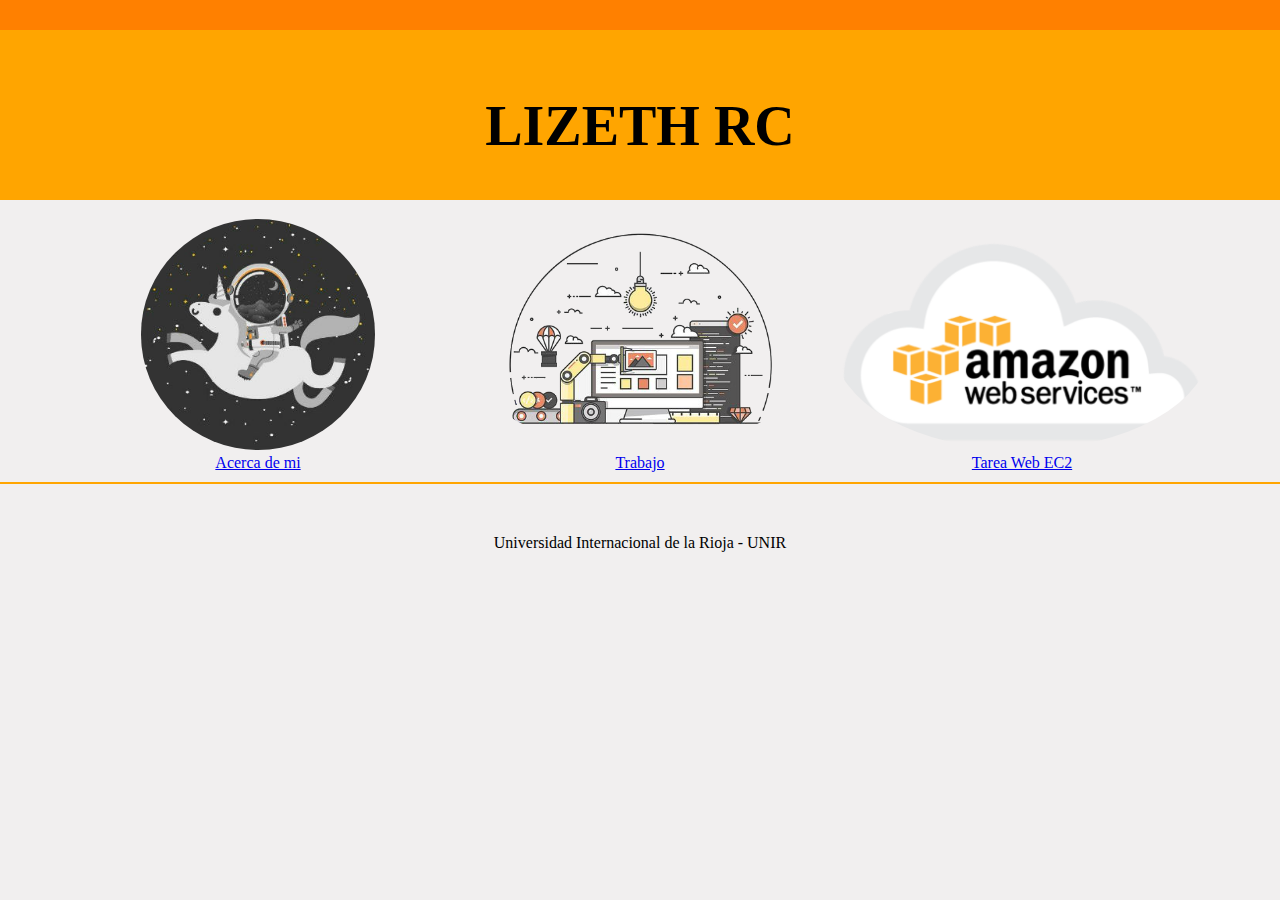
<file: index.html>
<!DOCTYPE html>
<html>
<head>
	<title>Lizeth</title>
	<link rel="stylesheet" href="css/style.css">
</head>
<body>
	<div class="banner">
		<div class="top-banner"></div>
        <div id="iam">LIZETH RC</div>
     </div>
	<div class="content">
		<div class="item">
			<img id="aboutme" src="image/aboutme2.jpg"/>
			<br/>
			<a href="aboutme.html">Acerca de mi</a>
		</div>
		<div class="item">
			<img src="image/work.png"/>
			<br/>
			<a href="work.html">Trabajo</a>
		</div>
		<div class="item">
			<img src="image/amazon.png"/>
			<br/>
			<a href="task.html">Tarea Web EC2</a>
		</div>
	</div>
	<div class="footer">
		Universidad Internacional de la Rioja - UNIR
	</div>
</body>
</html>
</file>
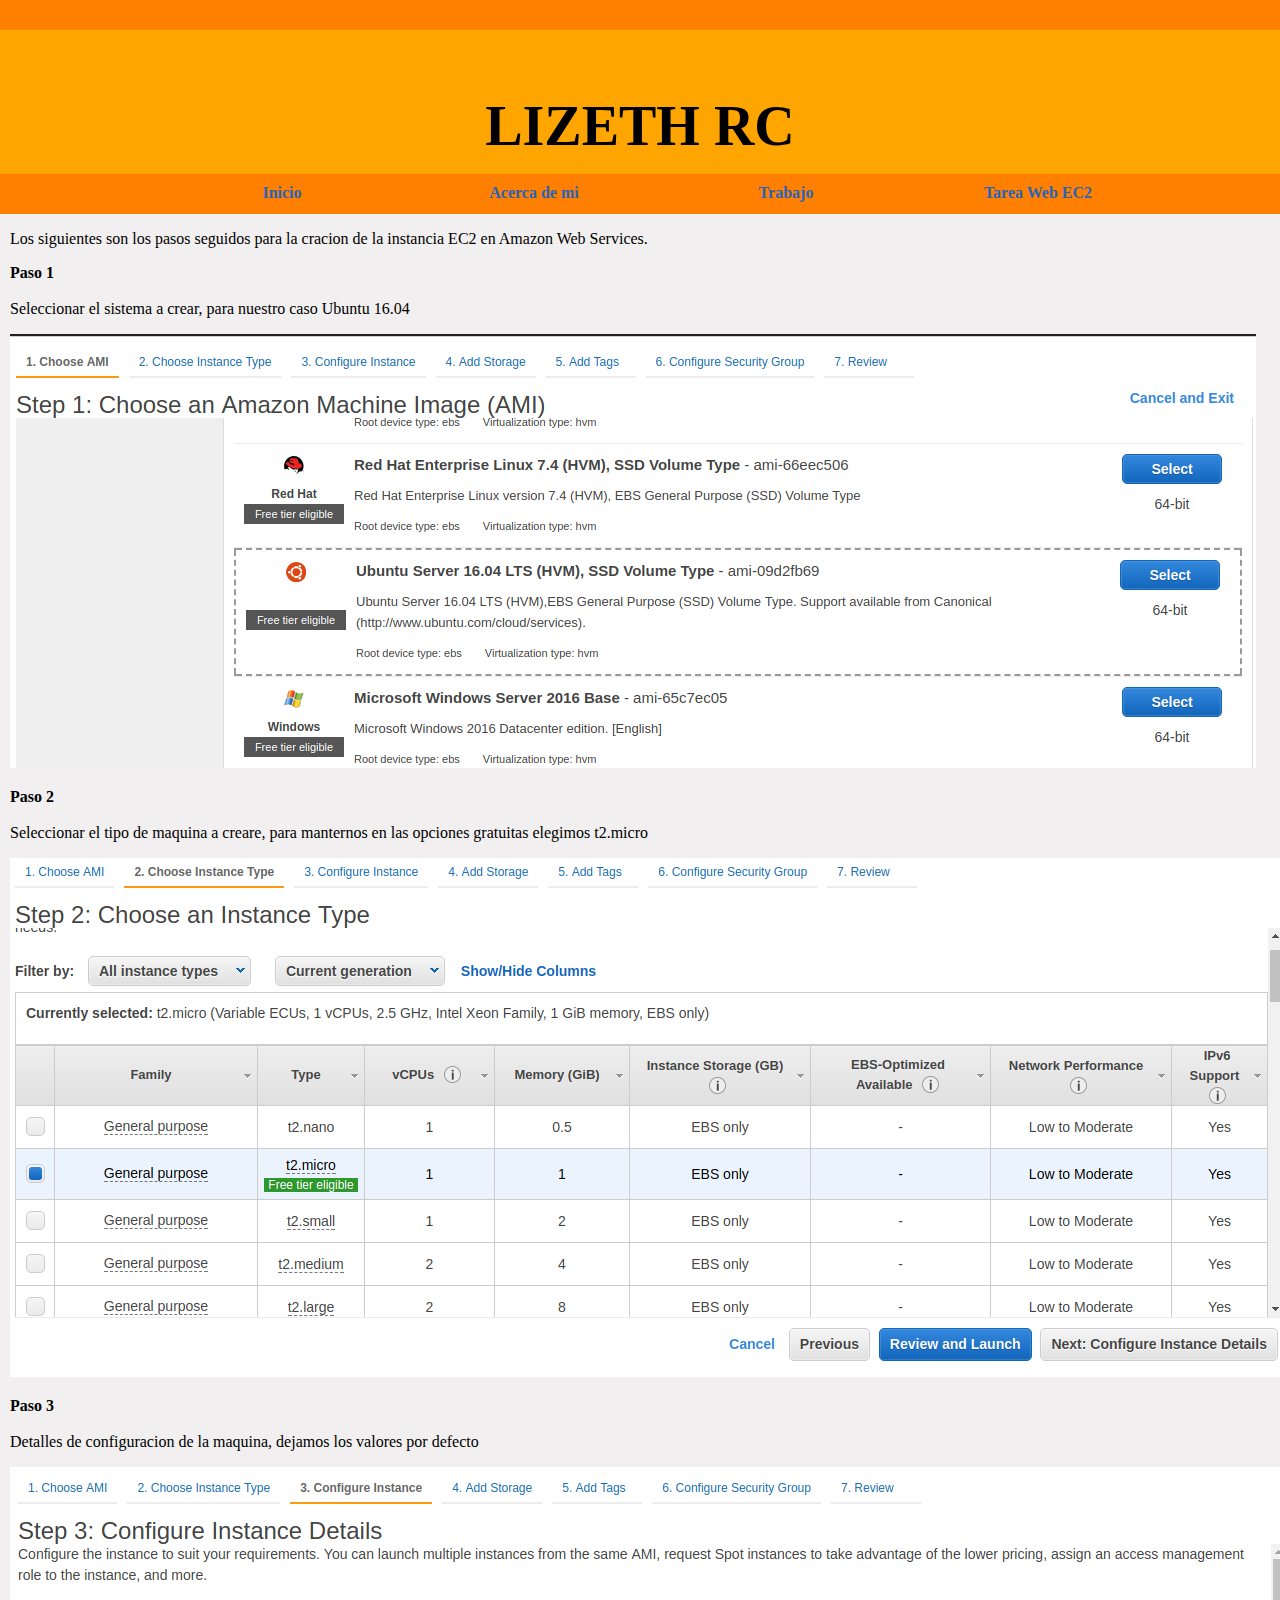
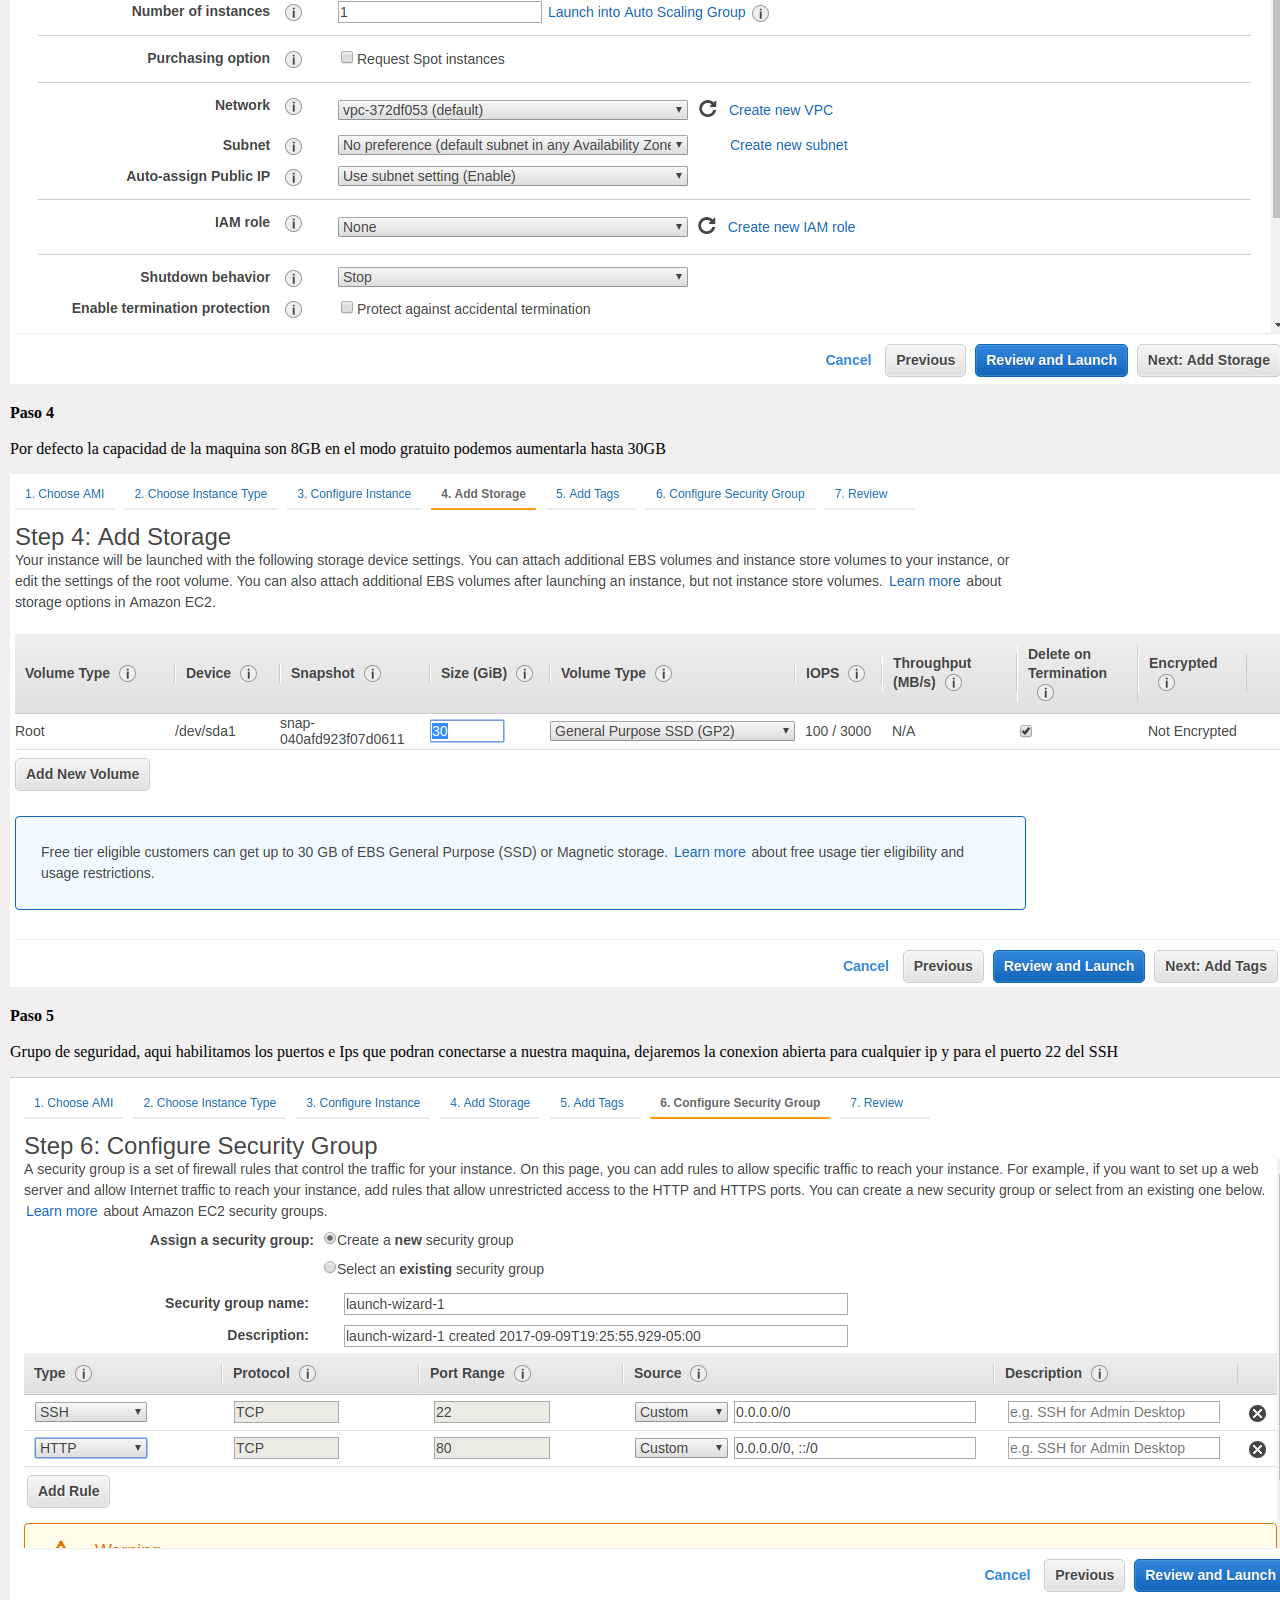
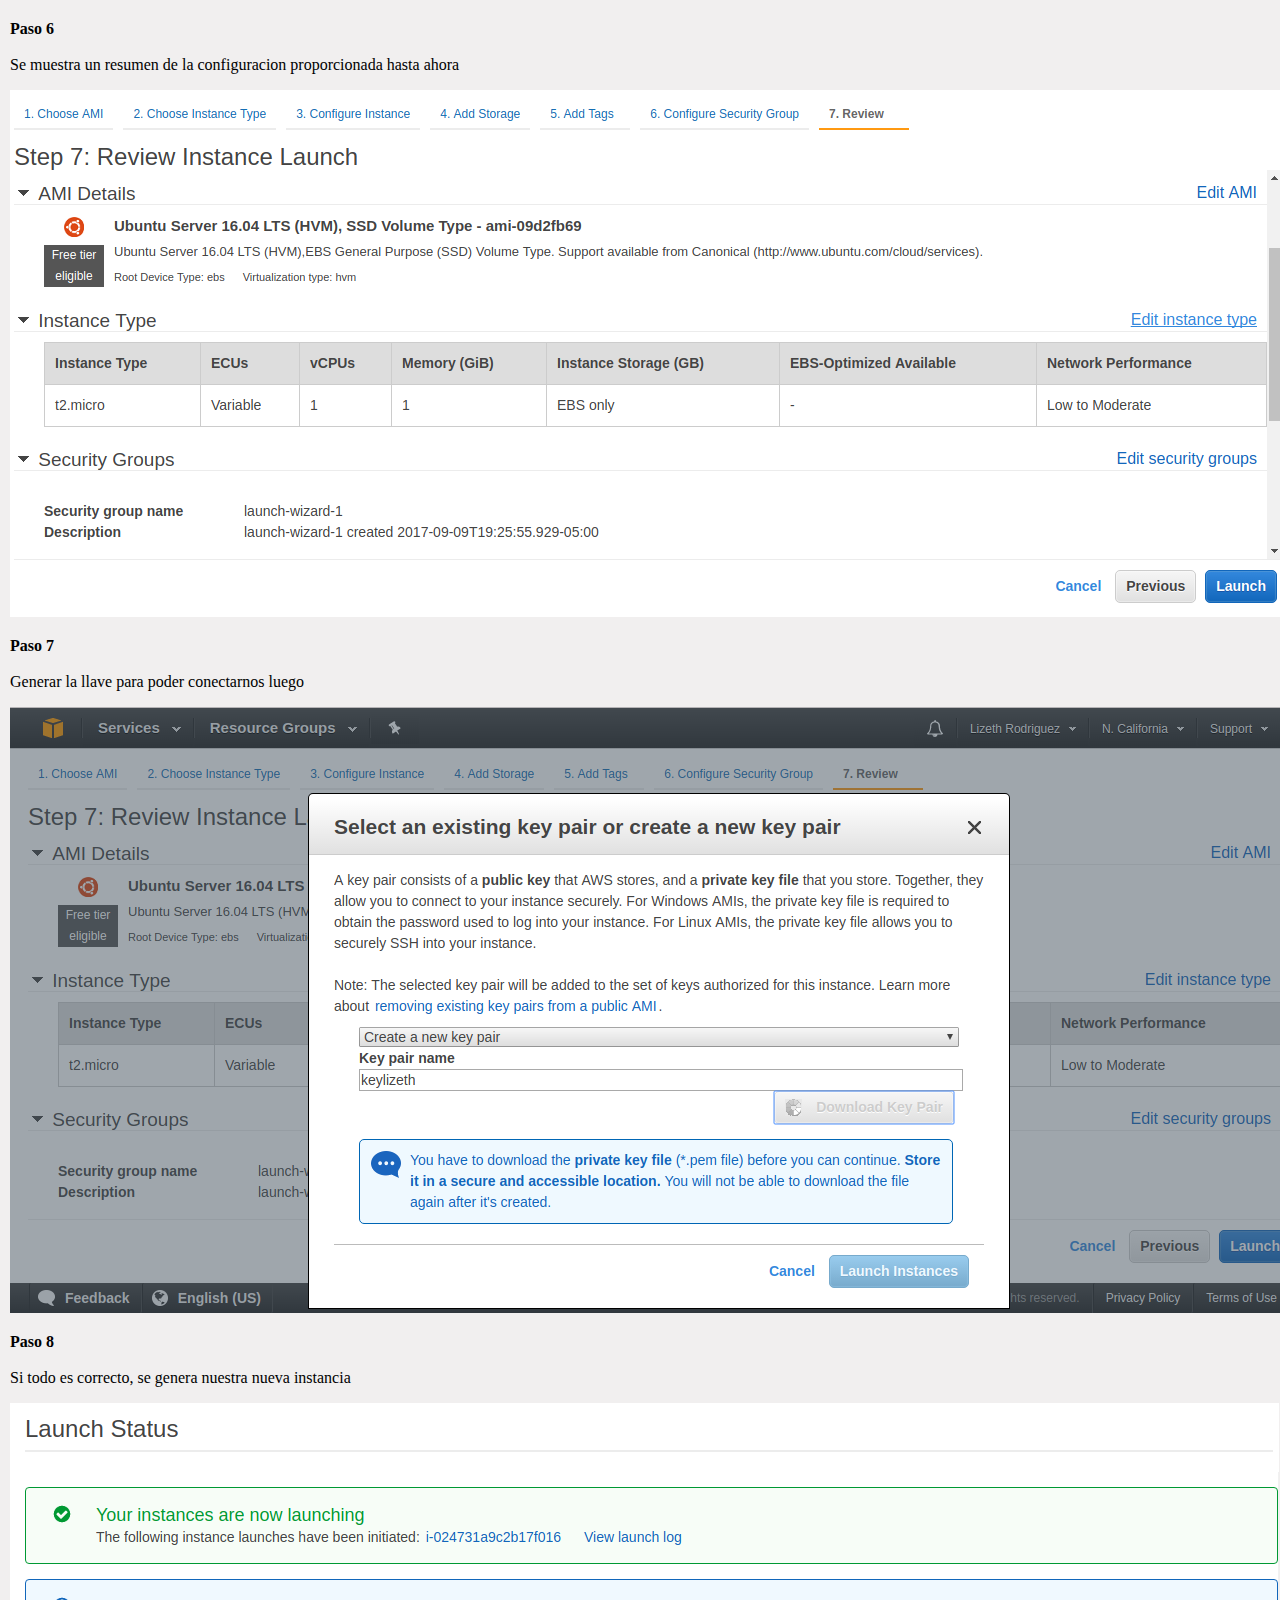
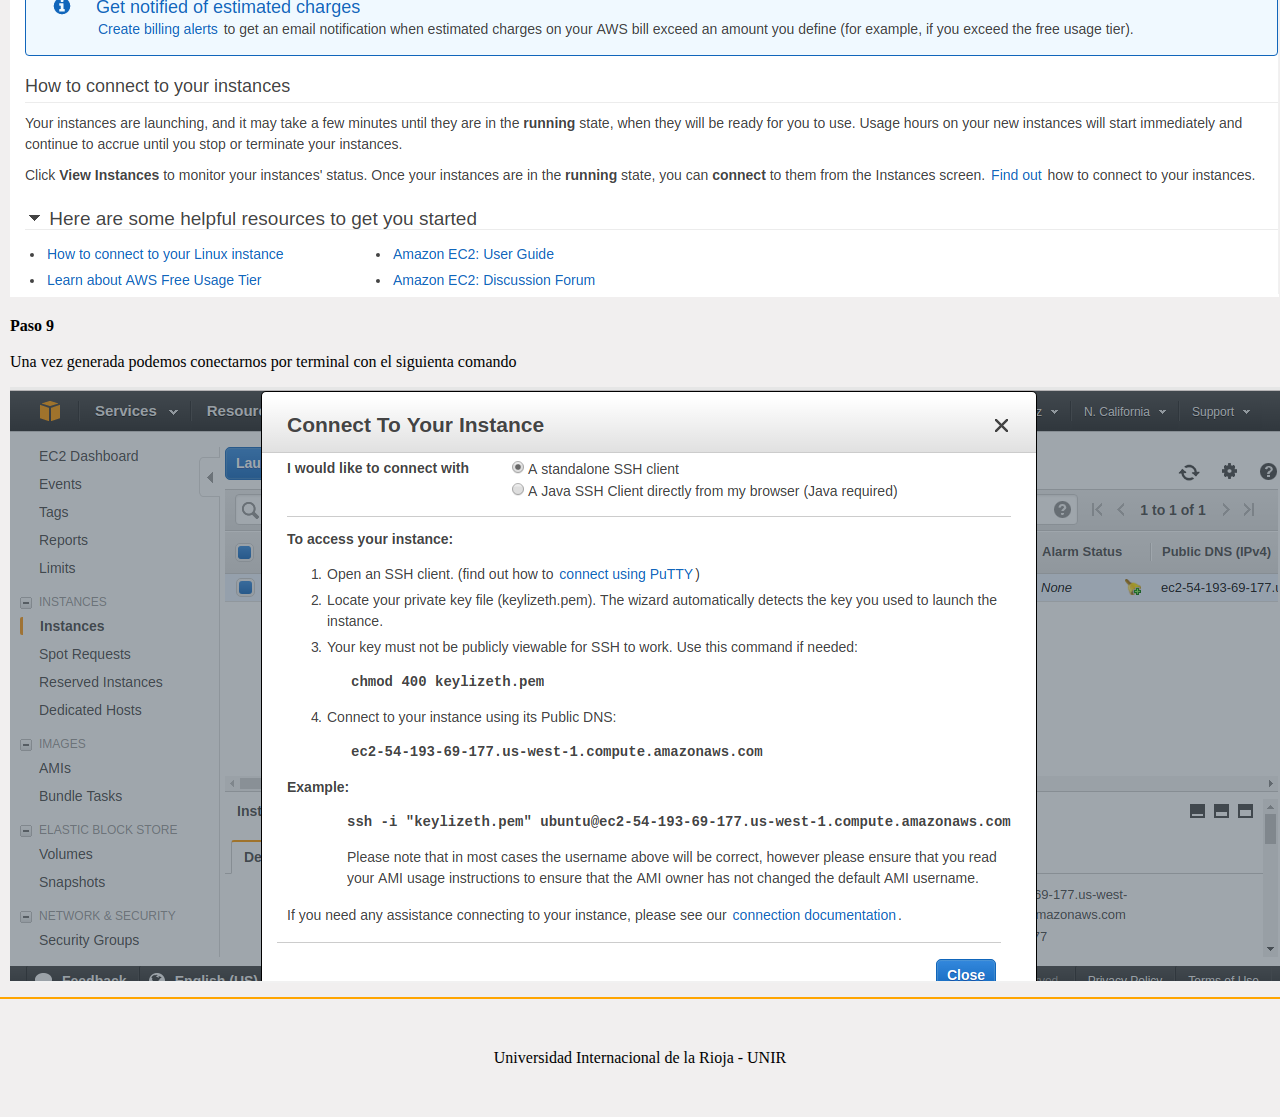
<file: task.html>
<!DOCTYPE html>
<html>
<head>
	<title>Lizeth</title>
	<link rel="stylesheet" href="css/style.css">
</head>
<body>
	<div class="banner">
		<div class="top-banner"></div>
        <div id="iam">LIZETH RC</div>

        <div class="h-menu">
            <ul class="menu">
            	<li class="item">
                  <a href="index.html">Inicio</a>
               </li>
               <li class="item">
                  <a href="aboutme.html">Acerca de mi</a>
               </li>
               <li class="item">
                  <a href="work.html">Trabajo</a>
               </li>
               <li class="item">
                  <a href="task.html">Tarea Web EC2</a>
               </li>
            </ul>
         </div>
     </div>
	<div class="content">

		<div class="task">
			<p>Los siguientes son los pasos seguidos para la cracion de la instancia EC2 en Amazon Web Services.
			</p>
			<p><b>Paso 1</b><br/><br/>
				Seleccionar el sistema a crear, para nuestro caso Ubuntu 16.04
			</p>			
			<img src="image/uno.png" />
			<p><b>Paso 2</b><br/><br/>
				Seleccionar el tipo de maquina a creare, para manternos en las opciones gratuitas elegimos t2.micro
			</p>			
			<img src="image/dos.png" />
			<p><b>Paso 3</b><br/><br/>
				Detalles de configuracion de la maquina, dejamos los valores por defecto
			</p>			
			<img src="image/tres_1.png" />
			<p><b>Paso 4</b><br/><br/>
				Por defecto la capacidad de la maquina son 8GB en el modo gratuito podemos aumentarla hasta 30GB
			</p>			
			<img src="image/tres.png" />
			<p><b>Paso 5</b><br/><br/>
				Grupo de seguridad, aqui habilitamos los puertos e Ips que podran conectarse a nuestra maquina, dejaremos la conexion abierta para cualquier ip y para el puerto 22 del SSH
			</p>			
			<img src="image/cuatro.png" />
			<p><b>Paso 6</b><br/><br/>
				Se muestra un resumen de la configuracion proporcionada hasta ahora
			</p>			
			<img src="image/cinco.png" />
			<p><b>Paso 7</b><br/><br/>
				Generar la llave para poder conectarnos luego
			</p>			
			<img src="image/seis.png" />
			<p><b>Paso 8</b><br/><br/>
				Si todo es correcto, se genera nuestra nueva instancia
			</p>			
			<img src="image/siete.png" />								
			<p><b>Paso 9</b><br/><br/>
				Una vez generada podemos conectarnos por terminal con el siguienta comando
			</p>			
			<img src="image/ocho.png" />						
		</div>

	</div>
	<div class="footer">
		Universidad Internacional de la Rioja - UNIR
	</div>
</body>
</html>
</file>
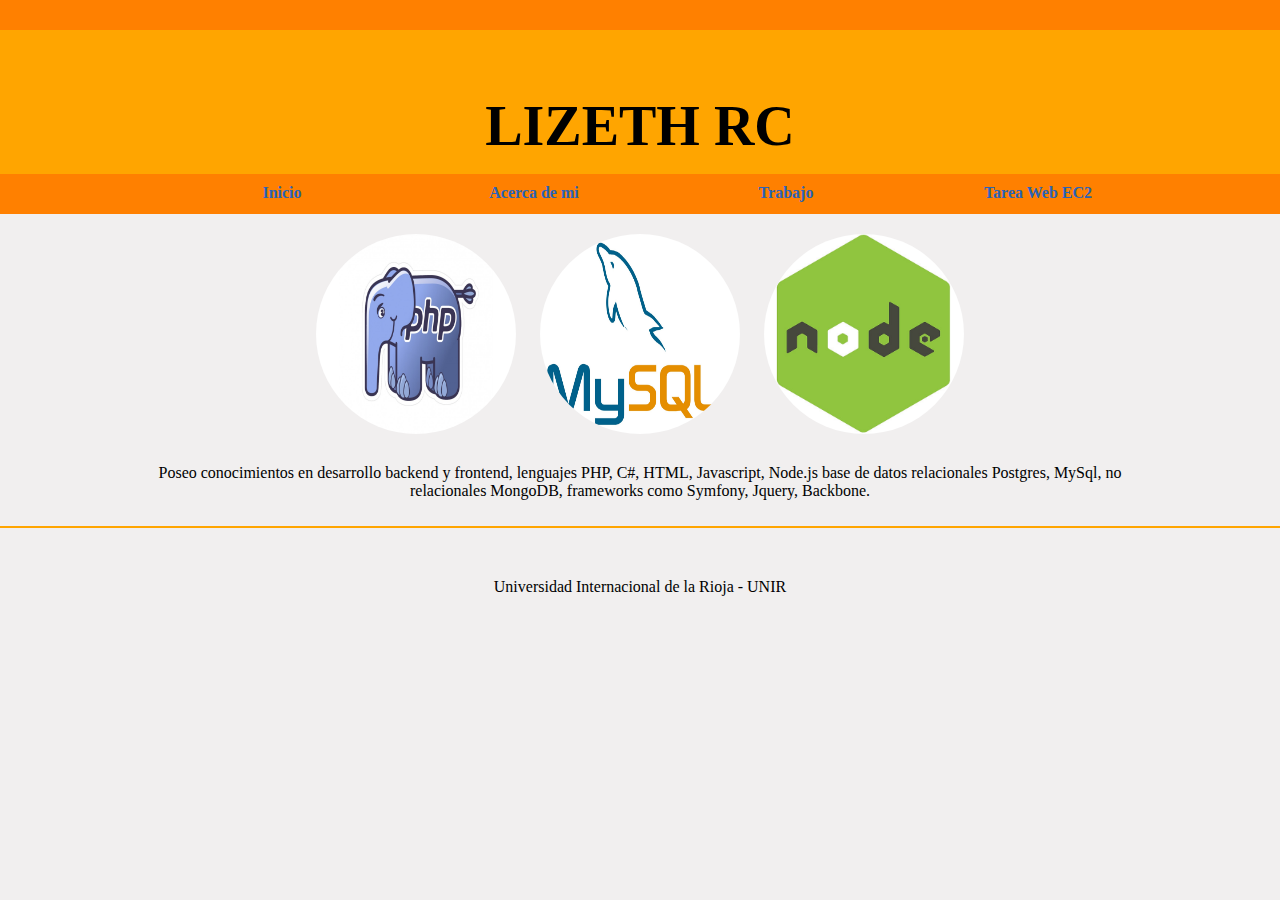
<file: work.html>
<!DOCTYPE html>
<html>
<head>
	<title>Lizeth</title>
	<link rel="stylesheet" href="css/style.css">
</head>
<body>
	<div class="banner">
		<div class="top-banner"></div>
        <div id="iam">LIZETH RC</div>
        <div class="h-menu">
            <ul class="menu">
               	<li class="item">
                  <a href="index.html">Inicio</a>
               </li>
               <li class="item">
                  <a href="aboutme.html">Acerca de mi</a>
               </li>
               <li class="item">
                  <a href="work.html">Trabajo</a>
               </li>
               <li class="item">
                  <a href="task.html">Tarea Web EC2</a>
               </li>
            </ul>
         </div>
     </div>
	<div class="content">
		<div class="description">
		<img class="img-circle" src="image/php.jpg">
		<img class="img-circle" src="image/mysql.jpg">
		<img class="img-circle" src="image/node.jpg">
		<p>Poseo conocimientos en desarrollo backend y frontend, lenguajes PHP, C#,
		HTML, Javascript, Node.js base de datos relacionales Postgres, MySql, no relacionales MongoDB, frameworks como Symfony, Jquery, Backbone.</p>
		</div>
	</div>
	<div class="footer">
		Universidad Internacional de la Rioja - UNIR
	</div>
</body>
</html>
</file>
<file: css/style.css>
body{
	margin: 0 !important;
	padding: 0 !important;
	background: #f1efef;
}

.banner{
	background: orange;
	min-height: 200px;
}

.top-banner{
	background: rgba(255, 94, 0, 0.52);
    height: 30px;
}

#iam{
	font-size: 350%;
    font-weight: bold;
    text-align: center;
    padding-top: 5%;
    font-color: white;
}

.content{
	background: #f1efef;
	text-align: center;
    margin: 10px;
}

.h-menu{
	text-align: center;
	height: 40px;
    background: rgba(255, 94, 0, 0.52);
}

.menu{
	padding-top: 10px;
/*	padding: 0;
	margin-top: 20px;*/
}

.menu > .item{
	width: 20%;
}

.menu > .item a{
	color: #2b63b6;;
	text-decoration: none;
	font-weight: bold;
}

.menu > .item a:hover{
	color: #000000;;
	text-decoration: none;
	font-weight: bold;
}

.item{
	width: 30%;
	display: inline-block;
	/*float: left;*/
}

.item img{
	width: 100%;
	border-radius: 50%;
}

.img-circle{
    border-radius: 50%;
    width: 200px;
    height: 200px;
}

#aboutme {
	width: 62%;
}

.task{
	text-align: justify;
}

.me{
	width: 40%;
    display: inline-block;
}

.description{
	width: 80%;
    display: inline-block;
}

.description > img{
	padding: 10px;
}

.footer{
	border-top: 2px solid orange;
	text-align: center;
	padding: 50px 
}
</file>
